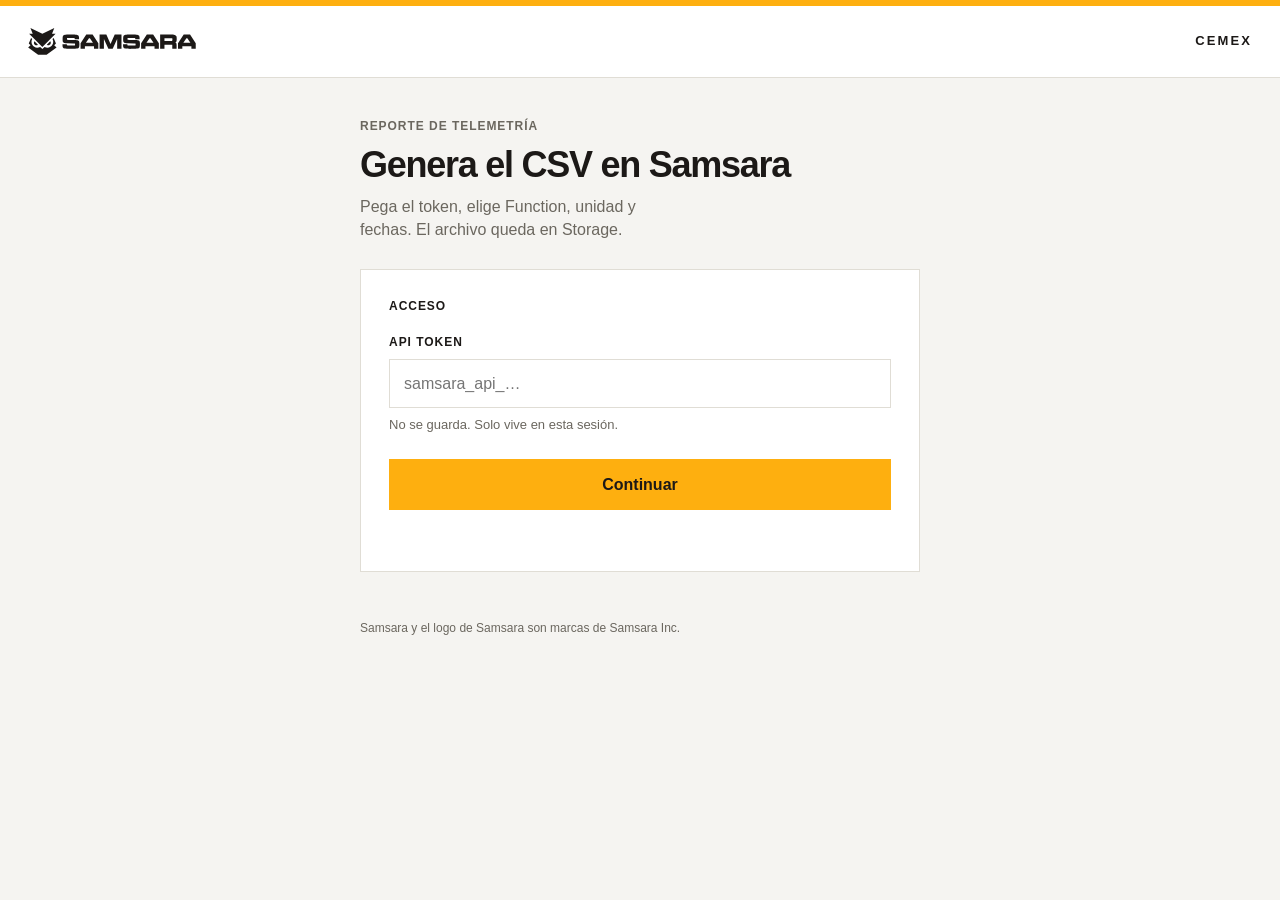
<file: web/index.html>
<!DOCTYPE html>
<html lang="es">
  <head>
    <meta charset="utf-8" />
    <meta name="viewport" content="width=device-width, initial-scale=1" />
    <meta http-equiv="Cache-Control" content="no-cache" />
    <title>CEMEX · Samsara</title>
    <link rel="icon" href="./logo-samsara-mark.svg" type="image/svg+xml" />
    <link rel="stylesheet" href="./styles.css?v=12" />
  </head>
  <body>
    <div class="signal" aria-hidden="true"></div>
    <header class="topbar">
      <a class="logo" href="https://www.samsara.com" target="_blank" rel="noopener" aria-label="Samsara">
        <img src="./logo-samsara.svg" alt="Samsara" width="168" height="27" />
      </a>
      <p class="topbar-product">CEMEX</p>
    </header>

    <main class="shell">
      <section class="intro">
        <p class="kicker">Reporte de telemetría</p>
        <h1>Genera el CSV en Samsara</h1>
        <p class="lede">Pega el token, elige Function, unidad y fechas. El archivo queda en Storage.</p>
      </section>

      <section id="gate" class="card">
        <p class="card-title">Acceso</p>
        <label for="token">API token</label>
        <input
          id="token"
          type="password"
          autocomplete="off"
          spellcheck="false"
          placeholder="samsara_api_…"
        />
        <p class="field-help">No se guarda. Solo vive en esta sesión.</p>
        <button id="unlock" type="button">Continuar</button>
        <p id="gateStatus" class="status" role="status"></p>
      </section>

      <section id="workspace" class="hidden">
        <section class="card">
          <div class="toolbar">
            <p id="fleetMeta" class="hint"></p>
            <button id="lock" type="button" class="ghost">Salir</button>
          </div>

          <p class="card-title">Corrida</p>

          <label for="function">Function</label>
          <select id="function"></select>
          <p class="field-help">Nombre exacto. El token tiene que ser de esta misma org, con Functions Write.</p>

          <label for="filter">Unidad</label>
          <input id="filter" type="search" placeholder="Buscar nombre, placa o id" autocomplete="off" />
          <select id="vehicle"></select>

          <div class="row">
            <div>
              <label for="start">Inicio</label>
              <input id="start" type="date" />
            </div>
            <div>
              <label for="end">Fin</label>
              <input id="end" type="date" />
            </div>
          </div>
          <p class="field-help">Hasta 7 días. El CSV se escribe en Samsara Storage.</p>

          <button id="generate" type="button">Generar reporte</button>
          <p id="status" class="status" role="status"></p>
        </section>

        <section id="result" class="card result hidden">
          <p class="eyebrow">Listo en Samsara Storage</p>
          <p id="resultSummary"></p>
          <p id="storagePath" class="path"></p>
          <p id="correlation" class="hint"></p>
          <button id="downloadCsv" type="button" disabled>Descargar CSV</button>
          <div class="actions">
            <a id="storageLink" class="button-link" href="#" target="_blank" rel="noopener">Abrir Storage</a>
            <a id="functionLink" class="button-link ghost-link" href="#" target="_blank" rel="noopener">Ver Function</a>
          </div>
        </section>
      </section>
    </main>

    <footer class="foot">
      Samsara y el logo de Samsara son marcas de Samsara Inc.
    </footer>
    <script src="./app.js?v=12" type="module"></script>
  </body>
</html>
</file>
<file: web/styles.css>
:root {
  --ink: #1c1917;
  --muted: #6b675f;
  --line: #e0ddd5;
  --bg: #f5f4f1;
  --card: #ffffff;
  --signal: #feaf0f;
  --signal-hover: #f09f00;
  --ok: #1f6b3a;
  --err: #b42318;
}

* {
  box-sizing: border-box;
}

body {
  margin: 0;
  min-height: 100vh;
  background: var(--bg);
  color: var(--ink);
  font: 16px/1.45 "Helvetica Neue", Helvetica, Arial, sans-serif;
}

.signal {
  height: 6px;
  background: var(--signal);
}

.topbar {
  display: flex;
  align-items: center;
  justify-content: space-between;
  gap: 16px;
  min-height: 72px;
  padding: 0 28px;
  background: #fff;
  border-bottom: 1px solid var(--line);
}

.logo {
  display: flex;
  align-items: center;
  line-height: 0;
}

.logo img {
  display: block;
  width: 168px;
  height: auto;
}

.topbar-product {
  margin: 0;
  font-size: 13px;
  font-weight: 700;
  letter-spacing: 0.16em;
  text-transform: uppercase;
}

.shell {
  width: min(560px, calc(100% - 40px));
  margin: 40px auto 48px;
}

.intro {
  margin-bottom: 28px;
}

.kicker,
.eyebrow,
label,
.card-title {
  font-size: 12px;
  font-weight: 700;
  letter-spacing: 0.08em;
  text-transform: uppercase;
}

.kicker {
  margin: 0 0 10px;
  color: var(--muted);
}

h1 {
  margin: 0 0 10px;
  font-size: 36px;
  font-weight: 650;
  letter-spacing: -0.035em;
  line-height: 1.1;
}

.lede {
  margin: 0;
  color: var(--muted);
  max-width: 36ch;
}

.card {
  background: var(--card);
  border: 1px solid var(--line);
  padding: 28px;
}

.card + .card,
#workspace .card + .card {
  margin-top: 16px;
}

.card-title {
  margin: 0 0 18px;
}

label {
  display: block;
  margin: 18px 0 8px;
}

.card > label:first-of-type,
.card-title + label {
  margin-top: 0;
}

.field-help {
  margin: 8px 0 0;
  color: var(--muted);
  font-size: 13px;
}

input,
select,
button,
.button-link {
  width: 100%;
  font: inherit;
}

input,
select {
  border: 1px solid var(--line);
  border-radius: 0;
  padding: 12px 14px;
  background: #fff;
  color: var(--ink);
}

#filter {
  margin-bottom: 8px;
}

input:focus,
select:focus {
  outline: 2px solid var(--ink);
  outline-offset: 1px;
}

.row {
  display: grid;
  grid-template-columns: 1fr 1fr;
  gap: 12px;
}

button,
.button-link {
  display: inline-block;
  margin-top: 24px;
  border: 0;
  border-radius: 0;
  padding: 14px 16px;
  background: var(--signal);
  color: var(--ink);
  font-weight: 700;
  text-align: center;
  text-decoration: none;
  cursor: pointer;
}

button:hover,
.button-link:hover {
  background: var(--signal-hover);
}

button:disabled {
  opacity: 0.45;
  cursor: not-allowed;
}

.actions {
  display: grid;
  grid-template-columns: 1fr 1fr;
  gap: 12px;
}

.actions > * {
  margin-top: 16px;
}

.ghost-link {
  background: transparent;
  border: 1px solid var(--ink);
}

.ghost-link:hover {
  background: #fff6e0;
}

.status {
  min-height: 1.3em;
  margin: 14px 0 0;
  color: var(--muted);
  font-size: 14px;
}

.status.ok {
  color: var(--ok);
}

.status.err {
  color: var(--err);
}

.hint {
  margin: 0;
  color: var(--muted);
  font-size: 13px;
}

.eyebrow {
  margin: 0 0 8px;
}

.path {
  margin: 12px 0;
  padding: 12px;
  background: var(--bg);
  font: 12px/1.45 ui-monospace, Menlo, monospace;
  word-break: break-all;
}

.toolbar {
  display: flex;
  justify-content: space-between;
  align-items: center;
  gap: 12px;
  margin-bottom: 20px;
}

button.ghost {
  width: auto;
  margin-top: 0;
  padding: 8px 12px;
  background: transparent;
  border: 1px solid var(--line);
  font-weight: 600;
}

button.ghost:hover {
  background: var(--bg);
}

.result {
  border-color: var(--ink);
}

.foot {
  width: min(560px, calc(100% - 40px));
  margin: 0 auto 48px;
  color: var(--muted);
  font-size: 12px;
}

.hidden {
  display: none;
}

@media (max-width: 640px) {
  .topbar {
    padding: 0 20px;
    min-height: 64px;
  }

  .logo img {
    width: 132px;
  }

  h1 {
    font-size: 30px;
  }

  .row,
  .actions {
    grid-template-columns: 1fr;
  }
}
</file>
